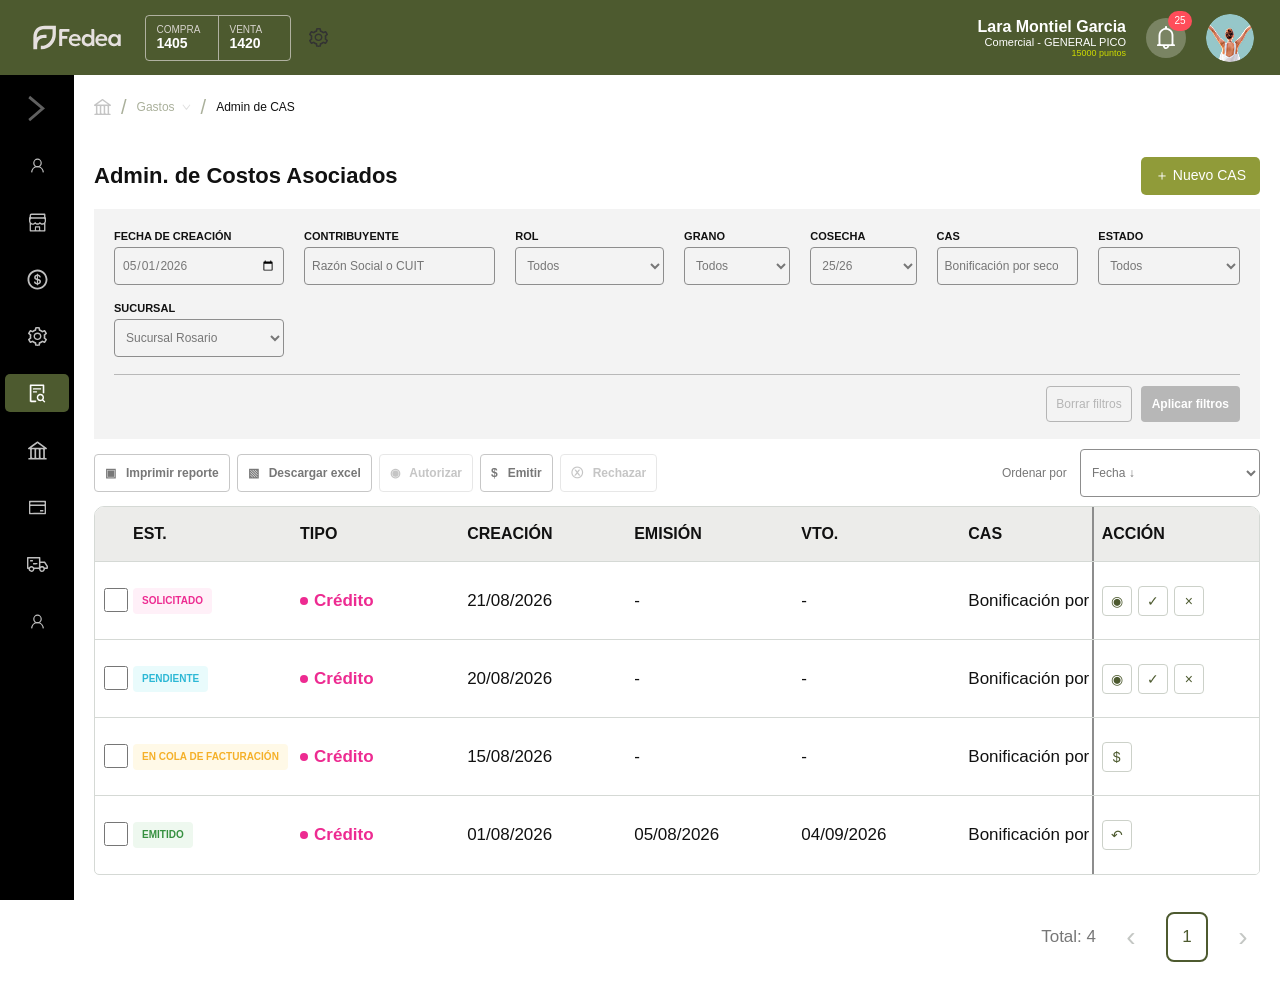
<file: admin-cas.html>
<!DOCTYPE html>
<html lang="es">
<head>
  <meta charset="UTF-8">
  <meta name="viewport" content="width=device-width, initial-scale=1.0">
  <title>Admin. de CAS | Fedea</title>
  <link rel="stylesheet" href="design-system.css">
  <style>
    :root { --page-bg: #ffffff; --panel-border: #d5d9d5; --filter-bg: #f3f3f3; --table-head: #ececea; --row-selected: #f4f5eb; --debit: #909b39; --credit: #ed2b91; --shell-green: #4d5a2f; }
    * { box-sizing: border-box; }
    body { margin: 0; color: var(--fd-color-text); background: var(--page-bg); font-family: var(--fd-font-family); }
    button, input, select { font: inherit; }

    .app-shell { min-height: 100vh; background: var(--fd-color-white); }
    .app-topbar { display: flex; align-items: center; justify-content: space-between; height: 75px; padding: 0 26px; color: var(--fd-color-white); background: var(--shell-green); }
    .brand { display: flex; align-items: center; gap: 18px; }
    .brand__logo { display: block; width: auto; height: 37px; }
    .exchange { display: flex; align-items: center; gap: 14px; }
    .exchange__rates { display: flex; height: 46px; color: var(--fd-color-white); border: 1px solid rgba(229, 224, 222, .65); border-radius: 4px; }
    .exchange__rate { display: flex; min-width: 72px; flex-direction: column; justify-content: center; padding: 0 10px; font-size: 12px; line-height: 1.15; }
    .exchange__rate + .exchange__rate { border-left: 1px solid rgba(229, 224, 222, .65); }
    .exchange__label { color: rgba(229, 224, 222, .9); font-size: 10px; text-transform: uppercase; }
    .exchange__value { font-size: 14px; }
    .exchange__settings { display: block; width: 27px; height: 27px; }
    .user-context { display: flex; align-items: center; gap: 20px; text-align: right; }
    .user-context__name { display: block; font-size: 16px; font-weight: 600; }
    .user-context__role { display: block; font-size: 11px; }
    .user-context__points { display: block; color: var(--fd-color-brand-lime); font-size: 9px; }
    .user-context__bell { position: relative; display: grid; width: 40px; height: 40px; place-items: center; border-radius: 50%; background: rgba(255,255,255,.25); }
    .user-context__bell img { display: block; width: 18px; height: 23px; }
    .user-context__badge { position: absolute; top: -7px; right: -6px; display: grid; width: 24px; height: 20px; place-items: center; border-radius: 10px; background: #ff4d5a; font-size: 10px; }
    .user-context__avatar { display: block; width: 48px; height: 48px; border-radius: 50%; object-fit: cover; }
    .app-sidebar { position: fixed; z-index: 2; top: 75px; bottom: 0; left: 0; display: flex; width: 74px; flex-direction: column; align-items: center; gap: 19px; padding-top: 14px; color: var(--fd-color-white); background: #000000; transition: width 180ms ease; }
    .app-sidebar.is-open { width: 213px; align-items: stretch; }
    .sidebar-icon { display: flex; width: 64px; height: 38px; align-items: center; justify-content: center; gap: 12px; margin: 0 5px; padding: 0 12px; border: 0; border-radius: 5px; color: var(--fd-color-white); background: transparent; cursor: pointer; }
    .app-sidebar.is-open .sidebar-icon { width: calc(100% - 10px); justify-content: flex-start; margin: 0 5px; }
    .sidebar-icon img { display: block; flex: 0 0 auto; width: 28.5px; height: 27px; object-fit: contain; opacity: .75; filter: brightness(0) invert(1); }
    #sidebar-toggle > img { transform: rotate(-90deg); }
    .sidebar-icon--active { background: var(--shell-green); }
    .sidebar-icon--active img { opacity: 1; }
    .sidebar-icon__label { display: none; flex: 1; font-size: 14px; text-align: left; white-space: nowrap; }
    .app-sidebar.is-open .sidebar-icon__label { display: inline; }
    .sidebar-icon .sidebar-icon__chevron { display: none; width: 12px; height: 12px; object-fit: contain; }
    .app-sidebar.is-open .sidebar-icon__chevron { display: inline; }
    .app-main { min-height: calc(100vh - 75px); margin-left: 74px; transition: margin-left 180ms ease; }
    .app-main.menu-open { margin-left: 213px; }
    .breadcrumb { display: flex; height: 64px; align-items: center; gap: 10px; padding: 0 20px; color: #aab09b; font-size: 12px; }
    .breadcrumb__home { width: 17px; height: 18px; opacity: .5; filter: brightness(0) invert(0.55); }
    .breadcrumb__separator { color: #aab09b; font-size: 20px; }
    .breadcrumb__section { display: inline-flex; align-items: center; gap: 7px; }
    .breadcrumb__chevron { width: 9px; height: 7px; opacity: .55; filter: brightness(0) invert(0.55); }
    .breadcrumb strong { color: var(--fd-color-text); font-weight: 500; }
    .admin-header { display: flex; align-items: center; justify-content: space-between; padding: 18px 20px 14px; }
    .admin-title { margin: 0; font-size: 22px; text-transform: none; }
    .admin-subtitle { display: none; }
    .new-cas { min-height: 38px; padding: 0 14px; color: var(--fd-color-white); border: 0; border-radius: 5px; background: #909b39; cursor: pointer; font-size: 14px; }
    .close { width: 36px; height: 36px; color: var(--fd-color-text-secondary); border: 0; background: transparent; cursor: pointer; font-size: 25px; line-height: 1; }

    .admin-content { padding: 0 20px 20px; }
    .filters { display: grid; grid-template-columns: 1.2fr 1.35fr 1.05fr .75fr .75fr 1fr 1fr; gap: 17px 20px; padding: 21px 20px 17px; background: var(--filter-bg); }
    .filter { min-width: 0; }
    .filter__label { display: block; margin-bottom: 5px; color: var(--fd-color-text); font-size: 11px; font-weight: 700; text-transform: uppercase; }
    .filter__control { width: 100%; height: 38px; padding: 0 7px; border: 1px solid #8d8d8d; border-radius: 4px; color: #777; background: transparent; font-size: 12px; }
    .filter__control:focus { outline: 3px solid rgba(144, 155, 57, .22); border-color: var(--control-active); }
    .filter__footer { display: flex; justify-content: flex-end; gap: 9px; grid-column: 1 / -1; padding-top: 11px; border-top: 1px solid #b8b8b8; }
    .clear { min-height: 36px; padding: 0 9px; color: #b5b5b5; border: 1px solid #b5b5b5; border-radius: 4px; background: transparent; cursor: pointer; font-size: 12px; }
    .filter-button { min-height: 36px; padding: 0 11px; color: var(--fd-color-white); border: 0; border-radius: 4px; background: #b7b7b7; cursor: pointer; font-size: 12px; font-weight: 600; }

    .toolbar { display: flex; align-items: center; justify-content: space-between; gap: 16px; padding: 10px 0 9px; }
    .results { color: var(--fd-color-text-secondary); font-size: 12px; }
    .bulk-actions { display: flex; gap: 7px; }
    .button { min-height: 38px; padding: 0 10px; border: 1px solid #c7c7c7; border-radius: 4px; cursor: pointer; font-size: 12px; font-weight: 600; }
    .button:disabled { opacity: .42; cursor: not-allowed; }
    .button--secondary { color: var(--fd-color-text-secondary); background: var(--fd-color-white); }
    .button--primary { color: var(--fd-color-white); background: #4d5a2f; }
    .button--danger { color: var(--fd-color-white); background: #a53f3f; }

    .table-shell { overflow: hidden; border: 1px solid var(--panel-border); border-radius: 10px 10px 5px 5px; }
    .table-scroll { overflow-x: auto; overflow-y: hidden; }
    table { width: 100%; min-width: 2200px; border-collapse: collapse; table-layout: fixed; font-size: 17px; }
    th { padding: 18px 10px; color: var(--fd-color-text); background: var(--table-head); font-size: 16px; font-weight: 700; text-align: left; text-transform: uppercase; white-space: nowrap; }
    td { height: 78px; padding: 10px; border-top: 1px solid var(--panel-border); text-align: left; white-space: nowrap; }
    th:first-child, td:first-child { width: 28px; padding: 7px 5px; }
    tbody tr:hover { background: #fafbf6; }
    .selector { width: 24px; height: 24px; accent-color: #909b39; cursor: pointer; }
    .status { display: inline-flex; align-items: center; min-height: 26px; padding: 0 9px; border-radius: 4px; font-size: 10px; font-weight: 700; white-space: nowrap; }
    .status--requested { color: #ed2b91; background: #fff0f8; }
    .status--pending { color: var(--fd-state-pending); background: var(--fd-state-pending-surface); }
    .status--queue { color: #f5b028; background: #fff9e7; }
    .status--issued { color: #369040; background: #eef8ef; }
    .status--cancelled { color: #ff4d4f; background: #fff1f0; }
    .status--bonified { color: #000000; background: #f5f5f5; }
    .type { display: inline-flex; align-items: center; gap: 6px; font-weight: 700; }
    .type::before { width: 8px; height: 8px; border-radius: 50%; content: ""; }
    .type--credit::before { background: var(--credit); }
    .type--debit::before { background: var(--debit); }
    .type--credit { color: var(--credit); }
    .type--debit { color: var(--debit); }
    .row-actions { display: flex; align-items: center; gap: 6px; }
    .icon-action { width: 30px; height: 30px; padding: 0; color: #4d5a2f; border: 1px solid #ccd1c9; border-radius: 4px; background: var(--fd-color-white); cursor: pointer; font-size: 14px; }
    .icon-action:disabled { color: #bcbfbc; cursor: not-allowed; }
    .fixed-column { position: sticky; right: 0; z-index: 1; background: var(--fd-color-white); box-shadow: inset 2px 0 #8d8d8d; }
    th.fixed-column { z-index: 2; background: var(--table-head); }
    .empty { display: none; padding: 52px 16px; color: var(--fd-color-text-secondary); text-align: center; }
    .empty.is-visible { display: block; }
    .pagination { display: flex; align-items: center; justify-content: flex-end; gap: 18px; min-height: 92px; color: var(--fd-color-text-secondary); font-size: 17px; }
    .pagination__button { width: 34px; height: 42px; color: #c4c7c4; border: 0; background: transparent; cursor: pointer; font-size: 28px; }
    .pagination__current { display: grid; width: 42px; height: 50px; place-items: center; color: var(--shell-green); border: 2px solid var(--shell-green); border-radius: 8px; }

    .notifications { display: flex; flex-direction: column; gap: 8px; margin-top: 16px; }
    .notification { display: flex; align-items: center; gap: 12px; padding: 10px 12px 10px 16px; color: var(--fd-color-black); border: 1px solid #9ca82f; border-radius: 5px; background: #f3fbe9; font-size: 14px; }
    .notification__icon { display: grid; flex: 0 0 28px; width: 28px; height: 28px; place-items: center; color: var(--fd-color-white); border-radius: 50%; background: #9ca82f; font-weight: 700; }
    .notification__message { flex: 1; font-weight: 400; }
    .notification__close { width: 28px; height: 32px; color: #8d8d8d; border: 0; background: transparent; cursor: pointer; font-size: 28px; }

    .dialog-backdrop { position: fixed; z-index: 10; inset: 0; display: none; place-items: center; padding: 24px; background: rgba(0, 0, 0, .32); }
    .dialog-backdrop.is-visible { display: grid; }
    .dialog { width: min(620px, 100%); overflow: hidden; border: 1px solid #d0d3d0; border-radius: 10px; background: var(--fd-color-white); box-shadow: 0 12px 32px rgba(0, 0, 0, .22); }
    .dialog__header { display: flex; justify-content: space-between; align-items: center; padding: 18px 20px; border-bottom: 1px solid var(--panel-border); }
    .dialog__title { margin: 0; font-size: 18px; text-transform: uppercase; }
    .dialog__body { padding: 20px; }
    .detail-grid { display: grid; grid-template-columns: repeat(2, 1fr); gap: 18px; }
    .dialog__footer { display: flex; justify-content: center; gap: 10px; padding: 16px 20px 20px; }
    .confirm-copy { margin: 0; color: var(--fd-color-text-secondary); line-height: 1.5; }

    @media (max-width: 1050px) { .filters { grid-template-columns: repeat(4, 1fr); } }
    @media (max-width: 700px) { .filters { grid-template-columns: repeat(2, 1fr); } .toolbar { align-items: flex-start; flex-direction: column; } .detail-grid { grid-template-columns: 1fr; } .app-topbar { padding: 0 20px; } .brand { font-size: 36px; } .app-sidebar { width: 72px; } .app-main { margin-left: 72px; } }
  </style>
</head>
<body>
  <main class="app-shell" aria-label="Administrador de costos asociados">
    <header class="app-topbar">
      <div class="brand"><img class="brand__logo" src="referencias/Fedea_Logo-Bone.svg" alt="Fedea"><div class="exchange" aria-label="Tipo de cambio"><div class="exchange__rates"><span class="exchange__rate"><span class="exchange__label">Compra</span><strong class="exchange__value">1405</strong></span><span class="exchange__rate"><span class="exchange__label">Venta</span><strong class="exchange__value">1420</strong></span></div><img class="exchange__settings" src="referencias/icons/icon_settings.svg" alt="Configuración"></div></div>
      <div class="user-context"><div><span class="user-context__name">Lara Montiel Garcia</span><span class="user-context__role">Comercial - GENERAL PICO</span><span class="user-context__points">15000 puntos</span></div><span class="user-context__bell" data-icon="BellOutlined" aria-label="Notificaciones"><img src="referencias/icons/BellOutlined.svg" alt=""><span class="user-context__badge">25</span></span><img class="user-context__avatar" src="referencias/icons/Profile.png" alt="Perfil de Lara Montiel Garcia"></div>
    </header>
    <aside class="app-sidebar" aria-label="Navegación principal">
      <button class="sidebar-icon" id="sidebar-toggle" type="button"><img src="referencias/icons/icon_arrow.svg" alt="Expandir menú"><span class="sidebar-icon__label">Menú</span></button>
      <button class="sidebar-icon sidebar-icon--hr" type="button"><img src="referencias/icons/icon_user.svg" alt=""><span class="sidebar-icon__label">Recursos Humanos</span><img class="sidebar-icon__chevron" src="referencias/icons/icon_arrow.svg" alt=""></button>
      <button class="sidebar-icon sidebar-icon--sales" type="button"><img src="referencias/icons/icon_sells.svg" alt=""><span class="sidebar-icon__label">Ventas</span><img class="sidebar-icon__chevron" src="referencias/icons/icon_arrow.svg" alt=""></button>
      <button class="sidebar-icon" type="button"><img src="referencias/icons/icon_pay.svg" alt=""><span class="sidebar-icon__label">Compras</span><img class="sidebar-icon__chevron" src="referencias/icons/icon_arrow.svg" alt=""></button>
      <button class="sidebar-icon" type="button"><img src="referencias/icons/icon_settings.svg" alt=""><span class="sidebar-icon__label">Configuración</span><img class="sidebar-icon__chevron" src="referencias/icons/icon_arrow.svg" alt=""></button>
      <button class="sidebar-icon sidebar-icon--active" type="button"><img src="referencias/icons/icon_search.svg" alt=""><span class="sidebar-icon__label">Gastos</span><img class="sidebar-icon__chevron" src="referencias/icons/icon_arrow.svg" alt=""></button>
      <button class="sidebar-icon" type="button"><img src="referencias/icons/icon_bank.svg" alt=""><span class="sidebar-icon__label">Tesorería</span><img class="sidebar-icon__chevron" src="referencias/icons/icon_arrow.svg" alt=""></button>
      <button class="sidebar-icon" type="button"><img src="referencias/icons/icon_billing.svg" alt=""><span class="sidebar-icon__label">Contabilidad</span><img class="sidebar-icon__chevron" src="referencias/icons/icon_arrow.svg" alt=""></button>
      <button class="sidebar-icon" type="button"><img src="referencias/icons/icon_track.svg" alt=""><span class="sidebar-icon__label">Logística</span><img class="sidebar-icon__chevron" src="referencias/icons/icon_arrow.svg" alt=""></button>
      <button class="sidebar-icon" type="button"><img src="referencias/icons/icon_user.svg" alt=""><span class="sidebar-icon__label">Contribuyentes</span><img class="sidebar-icon__chevron" src="referencias/icons/icon_arrow.svg" alt=""></button>
    </aside>
    <section class="app-main">
      <nav class="breadcrumb" aria-label="Ruta de navegación"><img class="breadcrumb__home" src="referencias/icons/Group (1).svg" alt="Inicio"><span class="breadcrumb__separator">/</span><span class="breadcrumb__section">Gastos<img class="breadcrumb__chevron" src="referencias/icons/icon_arrow.svg" alt=""></span><span class="breadcrumb__separator">/</span><strong>Admin de CAS</strong></nav>
      <header class="admin-header">
        <div><h1 class="admin-title">Admin. de Costos Asociados</h1><p class="admin-subtitle">Administración de costos asociados</p></div>
        <button class="new-cas" id="new-cas" type="button">＋ Nuevo CAS</button>
      </header>

    <section class="admin-content">
      <form class="filters" id="filters">
        <label class="filter"><span class="filter__label">Fecha de creación</span><input class="filter__control" type="date" value="2026-05-01"></label>
        <label class="filter"><span class="filter__label">Contribuyente</span><input class="filter__control" type="search" placeholder="Razón Social o CUIT"></label>
        <label class="filter"><span class="filter__label">Rol</span><select class="filter__control"><option>Todos</option><option>Proveedor</option><option>Cliente</option></select></label>
        <label class="filter"><span class="filter__label">Grano</span><select class="filter__control"><option>Todos</option><option>Girasol</option></select></label>
        <label class="filter"><span class="filter__label">Cosecha</span><select class="filter__control"><option>25/26</option><option>24/25</option></select></label>
        <label class="filter"><span class="filter__label">CAS</span><input class="filter__control" type="search" value="Bonificación por seco"></label>
        <label class="filter"><span class="filter__label">Estado</span><select class="filter__control"><option>Todos</option><option>Pendiente</option><option>Solicitado</option><option>En cola de facturación</option><option>Emitido</option><option>Anulado</option><option>Bonificado</option></select></label>
        <label class="filter"><span class="filter__label">Sucursal</span><select class="filter__control"><option>Sucursal Rosario</option><option>Sede central</option></select></label>
        <div class="filter__footer"><button class="clear" type="reset">Borrar filtros</button><button class="filter-button" type="submit">Aplicar filtros</button></div>
      </form>

      <div class="toolbar"><div class="bulk-actions"><button class="button button--secondary" type="button">▣ &nbsp; Imprimir reporte</button><button class="button button--secondary" type="button">▧ &nbsp; Descargar excel</button><button class="button button--secondary" id="bulk-authorize" type="button" disabled>◉ &nbsp; Autorizar</button><button class="button button--secondary" type="button">$ &nbsp; Emitir</button><button class="button button--secondary" id="bulk-reject" type="button" disabled>ⓧ &nbsp; Rechazar</button></div><label class="results">Ordenar por <select class="filter__control" style="width: 180px; height: 48px; margin-left: 10px"><option>Fecha ↓</option><option>Estado</option></select></label></div>

      <section class="table-shell" aria-label="Listado de costos asociados">
        <div class="table-scroll">
          <table>
            <thead><tr><th></th><th>Est.</th><th>Tipo</th><th>Creación</th><th>Emisión</th><th>Vto.</th><th>CAS</th><th>Tarifa x tn</th><th>Importe</th><th>Moneda</th><th>Comprobante</th><th>Contribuyente</th><th>Rol</th><th class="fixed-column">Acción</th></tr></thead>
            <tbody id="cas-rows">
              <tr data-status="SOLICITADO" data-cas="Bonificación por seco"><td><input class="selector row-selector" type="checkbox" aria-label="Seleccionar CAS 1"></td><td><span class="status status--requested">SOLICITADO</span></td><td><span class="type type--credit">Crédito</span></td><td>21/08/2026</td><td>-</td><td>-</td><td>Bonificación por seco</td><td>$ 285.000 / Tn</td><td>$ 1.068.750,00</td><td>ARS</td><td>-</td><td>Estancia La Esperanza S.A.<br><small>CUIT 30-71234567-8</small></td><td>Proveedor</td><td class="fixed-column"><div class="row-actions"><button class="icon-action" data-action="review" title="Revisar">◉</button><button class="icon-action" data-action="authorize" title="Autorizar">✓</button><button class="icon-action" data-action="reject" title="Rechazar">×</button></div></td></tr>
              <tr data-status="PENDIENTE" data-cas="Bonificación por seco"><td><input class="selector row-selector" type="checkbox" aria-label="Seleccionar CAS 2"></td><td><span class="status status--pending">PENDIENTE</span></td><td><span class="type type--credit">Crédito</span></td><td>20/08/2026</td><td>-</td><td>-</td><td>Bonificación por seco</td><td>$ 285.000 / Tn</td><td>$ 855.000,00</td><td>ARS</td><td>-</td><td>Cooperativa del Sur<br><small>CUIT 30-70987654-1</small></td><td>Proveedor</td><td class="fixed-column"><div class="row-actions"><button class="icon-action" data-action="review" title="Revisar">◉</button><button class="icon-action" data-action="authorize" title="Autorizar">✓</button><button class="icon-action" data-action="reject" title="Rechazar">×</button></div></td></tr>
              <tr data-status="EN COLA DE FACTURACIÓN" data-cas="Bonificación por seco"><td><input class="selector row-selector" type="checkbox" aria-label="Seleccionar CAS 3"></td><td><span class="status status--queue">EN COLA DE FACTURACIÓN</span></td><td><span class="type type--credit">Crédito</span></td><td>15/08/2026</td><td>-</td><td>-</td><td>Bonificación por seco</td><td>$ 285.000 / Tn</td><td>$ 570.000,00</td><td>ARS</td><td>-</td><td>Los Álamos S.A.<br><small>CUIT 30-70111222-3</small></td><td>Proveedor</td><td class="fixed-column"><div class="row-actions"><button class="icon-action" data-action="emit" title="Emitir">$</button></div></td></tr>
              <tr data-status="EMITIDO" data-cas="Bonificación por seco"><td><input class="selector row-selector" type="checkbox" aria-label="Seleccionar CAS 4"></td><td><span class="status status--issued">EMITIDO</span></td><td><span class="type type--credit">Crédito</span></td><td>01/08/2026</td><td>05/08/2026</td><td>04/09/2026</td><td>Bonificación por seco</td><td>$ 285.000 / Tn</td><td>$ 1.425.000,00</td><td>ARS</td><td>NC B 0004-00012876</td><td>Campo Verde S.A.<br><small>CUIT 30-70444555-6</small></td><td>Proveedor</td><td class="fixed-column"><div class="row-actions"><button class="icon-action" data-action="cancel" title="Anular">↶</button></div></td></tr>
            </tbody>
          </table>
        </div>
        <div class="empty" id="empty">No hay costos asociados para los filtros seleccionados.</div>
      </section>
      <div class="notifications" id="notifications" aria-live="polite"></div>
      <nav class="pagination" aria-label="Paginación"><span>Total: 4</span><button class="pagination__button" type="button" aria-label="Página anterior">‹</button><span class="pagination__current">1</span><button class="pagination__button" type="button" aria-label="Página siguiente">›</button></nav>
    </section>
    </section>
  </main>

  <div class="dialog-backdrop" id="dialog-backdrop" role="presentation">
    <section class="dialog" role="dialog" aria-modal="true" aria-labelledby="dialog-title">
      <header class="dialog__header"><h2 class="dialog__title" id="dialog-title">Revisar costo asociado</h2><button class="close" id="dialog-close" type="button" aria-label="Cerrar">×</button></header>
      <div class="dialog__body"><div class="detail-grid"><div class="field"><span class="filter__label">CAS</span><strong id="detail-cas">Bonificación por seco</strong></div><div class="field"><span class="filter__label">Estado</span><strong id="detail-status">SOLICITADO</strong></div><div class="field"><span class="filter__label">Contribuyente</span><strong>Estancia La Esperanza S.A.</strong></div><div class="field"><span class="filter__label">Importe</span><strong>$ 1.068.750,00 ARS</strong></div></div><p class="confirm-copy" style="margin-top: 20px">Al autorizar, el CAS pasará a <strong>EN COLA DE FACTURACIÓN</strong>. Al rechazarlo, dejará de estar disponible para emisión.</p></div>
      <footer class="dialog__footer"><button class="button button--secondary" id="dialog-cancel" type="button">Cancelar</button><button class="button button--danger" id="dialog-reject" type="button">Rechazar</button><button class="button button--primary" id="dialog-authorize" type="button">Autorizar</button></footer>
    </section>
  </div>

  <script>
    const rows = [...document.querySelectorAll('#cas-rows tr')];
    const backdrop = document.querySelector('#dialog-backdrop');
    const notifications = document.querySelector('#notifications');
    const formatCount = () => `${document.querySelectorAll('#cas-rows tr').length} costos asociados encontrados`;

    function notify(message, error = false) {
      const item = document.createElement('div');
      item.className = `notification${error ? ' notification--error' : ''}`;
      item.innerHTML = `<span class="notification__icon">${error ? '×' : '✓'}</span><span class="notification__message">${message}</span><button class="notification__close" type="button" aria-label="Cerrar notificación">×</button>`;
      item.querySelector('.notification__close').addEventListener('click', () => item.remove());
      notifications.append(item);
    }

    function selectedRows() { return rows.filter((row) => row.querySelector('.row-selector').checked); }
    function updateBulkActions() { const enabled = selectedRows().some((row) => ['PENDIENTE', 'SOLICITADO'].includes(row.dataset.status)); document.querySelector('#bulk-authorize').disabled = !enabled; document.querySelector('#bulk-reject').disabled = !enabled; }
    function setStatus(row, status) { row.dataset.status = status; const statusElement = row.querySelector('.status'); statusElement.textContent = status; statusElement.className = `status ${status === 'PENDIENTE' ? 'status--pending' : status === 'ANULADO' ? 'status--cancelled' : status === 'EN COLA DE FACTURACIÓN' ? 'status--queue' : status === 'EMITIDO' ? 'status--issued' : 'status--requested'}`; row.querySelector('.row-selector').checked = false; }
    function closeDialog() { backdrop.classList.remove('is-visible'); }
    function getActionRow(button) { return button.closest('tr'); }
    function openReview(row) { document.querySelector('#detail-status').textContent = row.dataset.status; document.querySelector('#detail-cas').textContent = row.dataset.cas; backdrop.classList.add('is-visible'); backdrop.dataset.rowIndex = rows.indexOf(row); }

    function handleDecision(status, row) { setStatus(row, status); closeDialog(); notify(status === 'EN COLA DE FACTURACIÓN' ? `CAS ${row.dataset.cas} autorizado correctamente.` : `CAS ${row.dataset.cas} rechazado.`, status !== 'EN COLA DE FACTURACIÓN'); updateBulkActions(); }
    document.querySelectorAll('[data-action]').forEach((button) => button.addEventListener('click', () => { const row = getActionRow(button); const action = button.dataset.action; if (action === 'review') openReview(row); if (action === 'authorize') handleDecision('EN COLA DE FACTURACIÓN', row); if (action === 'reject') handleDecision('ANULADO', row); if (action === 'emit') notify('El CAS fue enviado al motor de facturación.'); if (action === 'cancel') notify('El CAS no puede anularse porque todavía no se configuraron sus validaciones.', true); }));
    document.querySelector('#dialog-authorize').addEventListener('click', () => handleDecision('EN COLA DE FACTURACIÓN', rows[Number(backdrop.dataset.rowIndex)]));
    document.querySelector('#dialog-reject').addEventListener('click', () => handleDecision('ANULADO', rows[Number(backdrop.dataset.rowIndex)]));
    document.querySelector('#dialog-close').addEventListener('click', closeDialog); document.querySelector('#dialog-cancel').addEventListener('click', closeDialog); backdrop.addEventListener('click', (event) => { if (event.target === backdrop) closeDialog(); });
    document.querySelectorAll('.row-selector').forEach((selector) => selector.addEventListener('change', updateBulkActions));
    document.querySelector('#bulk-authorize').addEventListener('click', () => { selectedRows().filter((row) => ['PENDIENTE', 'SOLICITADO'].includes(row.dataset.status)).forEach((row) => setStatus(row, 'EN COLA DE FACTURACIÓN')); notify('CAS seleccionados autorizados correctamente.'); updateBulkActions(); });
    document.querySelector('#bulk-reject').addEventListener('click', () => { selectedRows().filter((row) => ['PENDIENTE', 'SOLICITADO'].includes(row.dataset.status)).forEach((row) => setStatus(row, 'ANULADO')); notify('CAS seleccionados rechazados.', true); updateBulkActions(); });
    document.querySelector('#filters').addEventListener('submit', (event) => { event.preventDefault(); notify('Filtros aplicados correctamente.'); });
    document.querySelector('#new-cas').addEventListener('click', () => notify('La creación de CAS se habilitará en el próximo flujo.'));
    document.querySelector('#sidebar-toggle').addEventListener('click', () => {
      const sidebar = document.querySelector('.app-sidebar');
      const main = document.querySelector('.app-main');
      sidebar.classList.toggle('is-open');
      main.classList.toggle('menu-open');
    });
  </script>
</body>
</html>
</file>
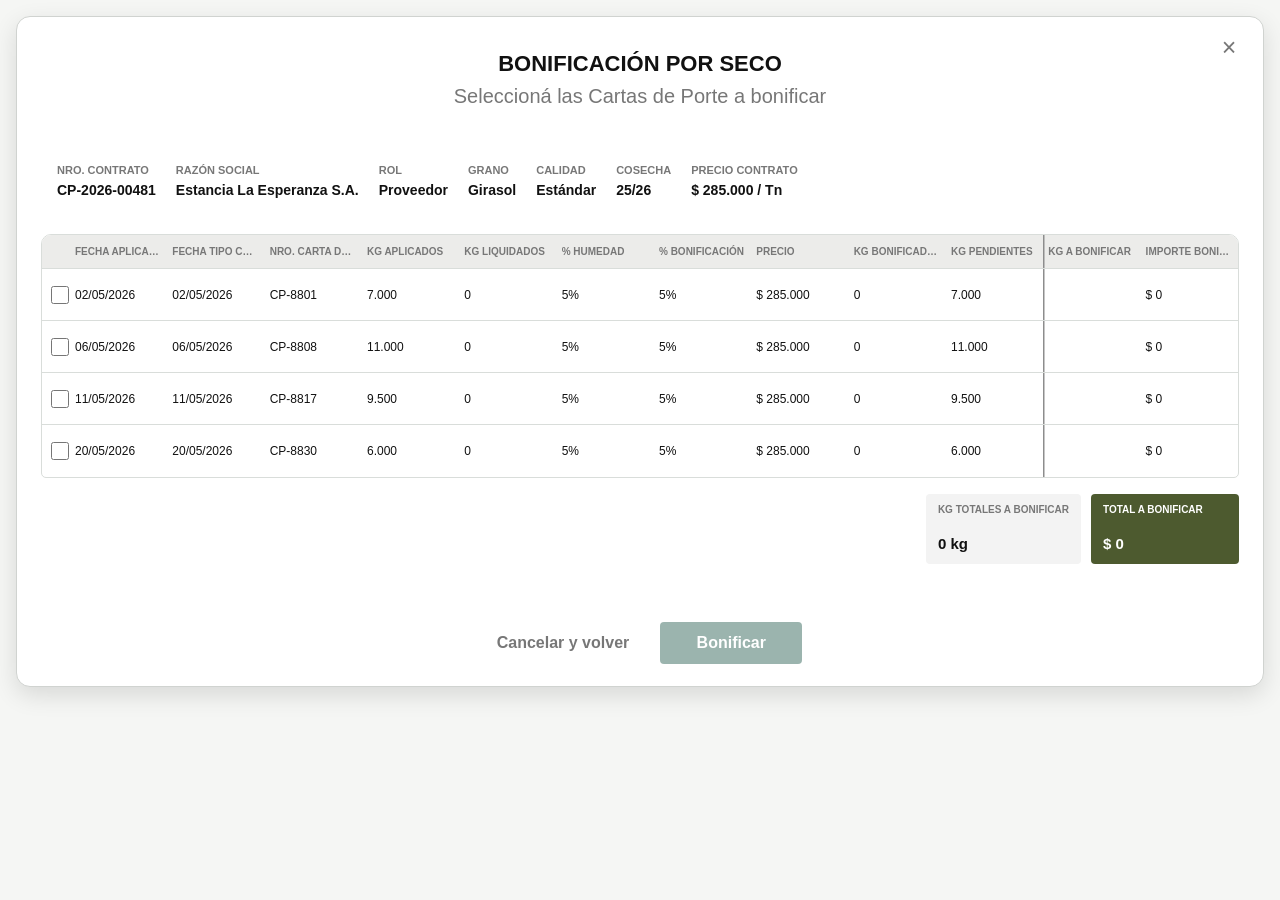
<file: bonificacion-por-seco.html>
<!DOCTYPE html>
<html lang="es">
<head>
  <meta charset="UTF-8">
  <meta name="viewport" content="width=device-width, initial-scale=1.0">
  <title>Bonificación por seco | Fedea</title>
  <link rel="stylesheet" href="design-system.css">
  <style>
    :root {
      --surface-muted: #f3f3f3;
      --table-head: #ececea;
      --table-selected: #f4f5eb;
      --panel-border: #d9ddda;
      --control-active: #909b39;
      --warning-surface: #fff9e7;
      --warning-border: #f2a900;
    }

    * { box-sizing: border-box; }
    body { margin: 0; background: #f5f6f4; color: var(--fd-color-text); font-family: var(--fd-font-family); }
    button, input { font: inherit; }

    .popup {
      width: min(calc(100% - 32px), var(--fd-app-width));
      min-height: 0;
      margin: 16px auto;
      border: 1px solid #d0d3d0;
      border-radius: 14px;
      box-shadow: 0 8px 24px rgba(0, 0, 0, 0.12);
      overflow: hidden;
      background: var(--fd-color-white);
    }

    .popup__header {
      position: relative;
      display: flex;
      flex-direction: column;
      align-items: center;
      gap: 8px;
      padding: 34px 48px 20px;
    }

    .popup__title { margin: 0; font-size: 22px; font-weight: 700; text-align: center; text-transform: uppercase; }
    .popup__subtitle { margin: 0; color: var(--fd-color-text-secondary); font-size: 20px; font-weight: 400; text-align: center; }
    .close { position: absolute; top: 12px; right: 16px; width: 36px; height: 36px; color: var(--fd-color-text-secondary); border: 0; background: transparent; cursor: pointer; font-size: 25px; line-height: 1; }

    .contract {
      display: flex;
      align-items: flex-start;
      gap: 20px;
      margin: 20px 24px 0;
      padding: 16px;
      background: var(--fd-color-white);
    }

    .field { min-width: max-content; }
    .field__label { display: block; margin-bottom: 6px; color: var(--fd-color-text-secondary); font-size: 11px; font-weight: 600; text-transform: uppercase; }
    .field__value { display: block; font-size: 14px; font-weight: 600; }

    .content { padding: 20px 24px 24px; }
    .table-panel { overflow: hidden; border: 1px solid var(--panel-border); border-radius: 10px 10px 5px 5px; }
    .table-scroll { overflow-x: auto; overflow-y: hidden; }
    .empty-state { display: none; padding: 44px 16px; color: var(--fd-color-text-secondary); text-align: center; }
    .empty-state.is-visible { display: block; }
    table { width: 100%; min-width: 1180px; border-collapse: collapse; table-layout: fixed; font-size: 12px; }
    th { padding: 11px 5px; overflow: hidden; color: var(--fd-color-text-secondary); background: var(--table-head); font-size: 10px; font-weight: 700; text-align: left; text-overflow: ellipsis; text-transform: uppercase; white-space: nowrap; }
    td { height: 52px; padding: 7px 5px; overflow: hidden; border-top: 1px solid var(--panel-border); text-align: left; text-overflow: ellipsis; white-space: nowrap; }
    th:first-child, td:first-child { width: 28px; padding-right: 5px; padding-left: 5px; }
    tbody tr { transition: background 120ms ease; }
    tbody tr:hover { background: #fafbf6; }
    tbody tr.is-selected { background: var(--table-selected); }
    tbody tr.is-locked { color: #a7a7a7; background: #fafafa; }
    .selector { width: 18px; height: 18px; accent-color: var(--control-active); cursor: pointer; }
    .selector:disabled { cursor: not-allowed; }

    .fixed-column { position: sticky; right: 0; z-index: 1; min-width: 108px; border-left: 0; box-shadow: inset 1.5px 0 #8d8d8d; background: var(--fd-color-white); }
    th.fixed-column { z-index: 2; background: var(--table-head); }
    tbody tr.is-selected .fixed-column { background: var(--table-selected); }
    tbody tr.is-locked .fixed-column { background: #fafafa; }
    .kg-input { display: none; width: 86px; padding: 7px 8px; border: 1px solid var(--fd-color-border); border-radius: 5px; text-align: left; }
    .kg-input:not(:disabled) { display: inline-block; }
    .kg-input:focus { outline: 3px solid rgba(128, 188, 0, 0.24); border-color: var(--control-active); }

    .totals-row { display: flex; align-items: flex-end; justify-content: flex-end; gap: 10px; margin-top: 16px; }
    .total { min-width: 148px; min-height: 70px; padding: 10px 12px; border-radius: 4px; background: var(--surface-muted); }
    .total__label { display: block; min-height: 25px; color: var(--fd-color-text-secondary); font-size: 10px; font-weight: 600; text-transform: uppercase; }
    .total__value { display: block; margin-top: 6px; font-size: 15px; font-weight: 700; }
    .total--amount { color: var(--fd-color-white); background: #4d5a2f; }
    .total--amount .total__label { color: var(--fd-color-white); }

    .notifications { display: flex; flex-direction: column; gap: 8px; margin-top: 16px; }
    .notification { display: flex; align-items: center; gap: 12px; padding: 10px 12px 10px 16px; color: var(--fd-color-black); border: 1px solid #9ca82f; border-radius: 5px; background: #f3fbe9; font-size: 14px; }
    .notification__icon { display: grid; flex: 0 0 28px; width: 28px; height: 28px; place-items: center; color: var(--fd-color-white); border-radius: 50%; background: #9ca82f; font-size: 17px; font-weight: 700; }
    .notification--error { border-color: var(--fd-color-error); background: var(--fd-color-error-surface); }
    .notification--error .notification__icon { background: var(--fd-color-error); }
    .notification__label { font-weight: 700; }
    .notification__message { flex: 1; font-weight: 400; }
    .notification__close { flex: 0 0 28px; width: 28px; height: 32px; color: #8d8d8d; border: 0; background: transparent; cursor: pointer; font-size: 32px; line-height: 1; }
    .popup__footer { display: flex; justify-content: center; gap: 12px; padding: 18px 24px 22px; }
    .button { min-width: 142px; min-height: 42px; padding: 0 18px; border: 1px solid transparent; border-radius: 4px; cursor: pointer; font-weight: 600; }
    .button--secondary { color: var(--fd-color-text-secondary); background: var(--fd-color-white); }
    .button--primary { color: var(--fd-color-white); background: var(--fd-color-brand-dark); }
    .button--primary:not(:disabled):hover { background: var(--fd-color-brand-light); }
    .button:disabled { opacity: .45; cursor: not-allowed; }

    @media (max-width: 900px) {
      .contract { flex-wrap: wrap; }
      .totals-row { justify-content: flex-start; flex-wrap: wrap; }
    }
  </style>
</head>
<body>
  <main class="popup" aria-label="Solicitud de bonificación por seco">
    <header class="popup__header">
      <h1 class="popup__title">Bonificación por seco</h1>
      <p class="popup__subtitle">Seleccioná las Cartas de Porte a bonificar</p>
      <button class="close" type="button" aria-label="Cerrar">×</button>
    </header>

    <section class="contract" aria-label="Datos del contrato">
      <div class="field"><span class="field__label">Nro. contrato</span><span class="field__value">CP-2026-00481</span></div>
      <div class="field"><span class="field__label">Razón social</span><span class="field__value">Estancia La Esperanza S.A.</span></div>
      <div class="field"><span class="field__label">Rol</span><span class="field__value">Proveedor</span></div>
      <div class="field"><span class="field__label">Grano</span><span class="field__value">Girasol</span></div>
      <div class="field"><span class="field__label">Calidad</span><span class="field__value">Estándar</span></div>
      <div class="field"><span class="field__label">Cosecha</span><span class="field__value">25/26</span></div>
      <div class="field"><span class="field__label">Precio contrato</span><span class="field__value">$ 285.000 / Tn</span></div>
    </section>

    <section class="content">
      <section class="table-panel" aria-label="Cartas de Porte a bonificar">
        <div class="table-scroll">
          <table>
            <thead><tr><th></th><th>Fecha aplicación</th><th>Fecha tipo cambio</th><th>Nro. carta de porte</th><th>Kg aplicados</th><th>Kg liquidados</th><th>% humedad</th><th>% bonificación</th><th>Precio</th><th>Kg bonificados</th><th>Kg pendientes</th><th class="fixed-column">Kg a bonificar</th><th>Importe bonificación</th></tr></thead>
            <tbody id="cp-rows">
              <tr data-cp="CP-8801" data-date="2026-05-02" data-pending="7000" data-rate="0.05"><td><input class="selector" type="checkbox" aria-label="Seleccionar CP-8801"></td><td>02/05/2026</td><td>02/05/2026</td><td>CP-8801</td><td>7.000</td><td>0</td><td>5%</td><td>5%</td><td>$ 285.000</td><td>0</td><td class="pending-cell">7.000</td><td class="fixed-column"><input class="kg-input kg-to-bonus" type="number" min="0" value="7000" disabled aria-label="Kg a bonificar CP-8801"></td><td class="amount-cell">$ 0</td></tr>
              <tr data-cp="CP-8808" data-date="2026-05-06" data-pending="11000" data-rate="0.05"><td><input class="selector" type="checkbox" aria-label="Seleccionar CP-8808"></td><td>06/05/2026</td><td>06/05/2026</td><td>CP-8808</td><td>11.000</td><td>0</td><td>5%</td><td>5%</td><td>$ 285.000</td><td>0</td><td class="pending-cell">11.000</td><td class="fixed-column"><input class="kg-input kg-to-bonus" type="number" min="0" value="11000" disabled aria-label="Kg a bonificar CP-8808"></td><td class="amount-cell">$ 0</td></tr>
              <tr data-cp="CP-8817" data-date="2026-05-11" data-pending="9500" data-rate="0.05"><td><input class="selector" type="checkbox" aria-label="Seleccionar CP-8817"></td><td>11/05/2026</td><td>11/05/2026</td><td>CP-8817</td><td>9.500</td><td>0</td><td>5%</td><td>5%</td><td>$ 285.000</td><td>0</td><td class="pending-cell">9.500</td><td class="fixed-column"><input class="kg-input kg-to-bonus" type="number" min="0" value="9500" disabled aria-label="Kg a bonificar CP-8817"></td><td class="amount-cell">$ 0</td></tr>
              <tr data-cp="CP-8830" data-date="2026-05-20" data-pending="6000" data-rate="0.05"><td><input class="selector" type="checkbox" aria-label="Seleccionar CP-8830"></td><td>20/05/2026</td><td>20/05/2026</td><td>CP-8830</td><td>6.000</td><td>0</td><td>5%</td><td>5%</td><td>$ 285.000</td><td>0</td><td class="pending-cell">6.000</td><td class="fixed-column"><input class="kg-input kg-to-bonus" type="number" min="0" value="6000" disabled aria-label="Kg a bonificar CP-8830"></td><td class="amount-cell">$ 0</td></tr>
            </tbody>
          </table>
          <div class="empty-state" id="cp-empty">No hay Cartas de Porte pendientes de bonificar.</div>
        </div>
      </section>

      <div class="totals-row" aria-live="polite">
        <div class="total"><span class="total__label">Kg totales a bonificar</span><strong class="total__value" id="kg-total">0 kg</strong></div>
        <div class="total total--amount"><span class="total__label">Total a bonificar</span><strong class="total__value" id="amount-total">$ 0</strong></div>
      </div>
      <div class="notifications" id="notifications" aria-live="polite"></div>
    </section>

    <footer class="popup__footer">
      <button class="button button--secondary" type="button">Cancelar y volver</button>
      <button class="button button--primary" id="bonus-button" type="button" disabled>Bonificar</button>
    </footer>
  </main>

  <script>
    const rows = [...document.querySelectorAll('#cp-rows tr')];
    const formatKg = (value) => `${Number(value).toLocaleString('es-AR')} kg`;
    const formatMoney = (value) => `$ ${Number(value).toLocaleString('es-AR', { minimumFractionDigits: 2, maximumFractionDigits: 2 })}`;
    const bonusButton = document.querySelector('#bonus-button');

    function selectedRows() { return rows.filter((row) => row.isConnected && row.querySelector('.selector').checked); }

    function dateDistance(first, second) {
      return Math.abs((new Date(first) - new Date(second)) / 86400000);
    }

    function refresh() {
      const selected = selectedRows();
      const kgTotal = selected.reduce((total, row) => total + Number(row.querySelector('.kg-to-bonus').value || 0), 0);
      const amountTotal = selected.reduce((total, row) => total + Number(row.querySelector('.amount-cell').dataset.amount || 0), 0);
      document.querySelector('#kg-total').textContent = formatKg(kgTotal);
      document.querySelector('#amount-total').textContent = formatMoney(amountTotal);
      bonusButton.disabled = selected.length === 0 || kgTotal === 0 || selected.some((row) => Number(row.querySelector('.amount-cell').dataset.amount || 0) <= 0);
    }

    function updateAvailability() {
      const selected = selectedRows();
      rows.forEach((row) => {
        if (!row.isConnected) return;
        const selector = row.querySelector('.selector');
        const input = row.querySelector('.kg-to-bonus');
        const inWindow = selected.length === 0 || selected.every((selectedRow) => dateDistance(selectedRow.dataset.date, row.dataset.date) <= 7);
        selector.disabled = !inWindow && !selector.checked;
        row.classList.toggle('is-locked', selector.disabled);
        row.classList.toggle('is-selected', selector.checked);
        input.disabled = !selector.checked;
        if (selector.checked) {
          const kg = Number(input.value || 0);
          const price = 285000;
          const amount = kg * 0.05 * price / 1000;
          row.querySelector('.amount-cell').dataset.amount = amount;
          row.querySelector('.amount-cell').textContent = formatMoney(amount);
        } else {
          row.querySelector('.amount-cell').dataset.amount = 0;
          row.querySelector('.amount-cell').textContent = '$ 0';
        }
      });
      refresh();
    }

    rows.forEach((row) => row.querySelector('.selector').addEventListener('change', updateAvailability));
    rows.forEach((row) => row.querySelector('.kg-to-bonus').addEventListener('input', updateAvailability));

    bonusButton.addEventListener('click', () => {
      const selected = selectedRows();
      const amount = selected.reduce((total, row) => total + Number(row.querySelector('.amount-cell').dataset.amount || 0), 0);
      const notification = document.createElement('div');
      notification.className = 'notification notification--success';
      notification.setAttribute('role', 'status');
      notification.innerHTML = `<span class="notification__icon" aria-hidden="true">✓</span><strong class="notification__label">SOLICITUD CREADA</strong><span class="notification__message">Se generó un CAS de crédito por ${formatMoney(amount)} (importe negativo), en estado SOLICITADO.</span><button class="notification__close" type="button" aria-label="Cerrar notificación">×</button>`;
      notification.querySelector('.notification__close').addEventListener('click', () => notification.remove());
      document.querySelector('#notifications').append(notification);
      selected.forEach((row) => row.remove());
      document.querySelector('#cp-empty').classList.toggle('is-visible', document.querySelectorAll('#cp-rows tr').length === 0);
      bonusButton.disabled = true;
    });

  </script>
</body>
</html>
</file>
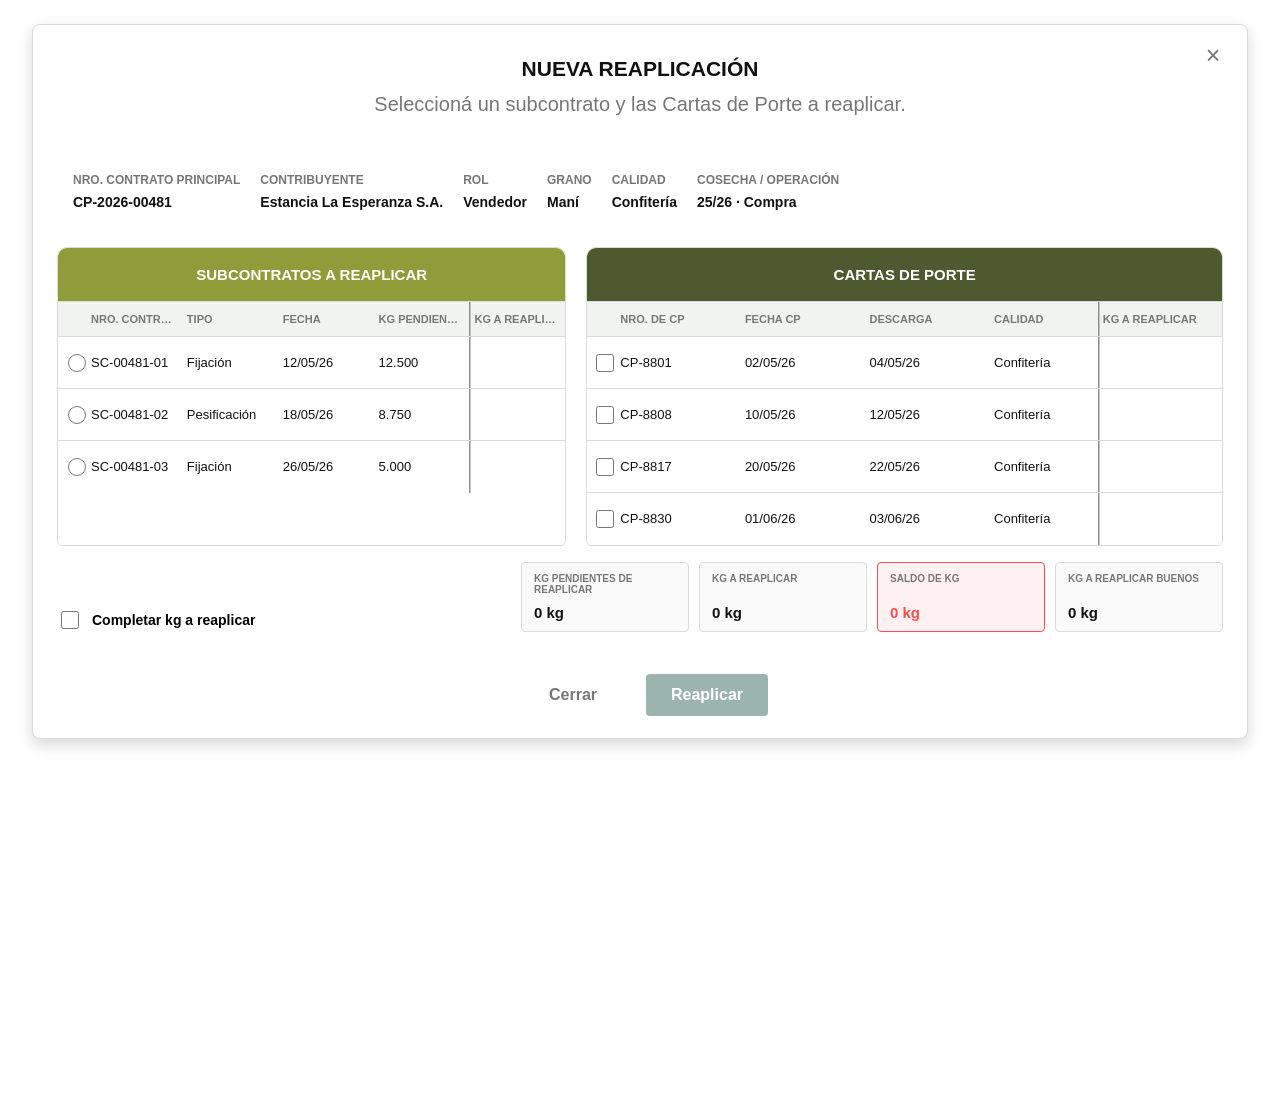
<file: nueva-reaplicacion.html>
<!DOCTYPE html>
<html lang="es">
<head>
  <meta charset="UTF-8">
  <meta name="viewport" content="width=device-width, initial-scale=1.0">
  <title>Nueva reaplicación | Fedea</title>
  <link rel="stylesheet" href="design-system.css">
  <style>
    :root {
      --page-bg: #f5f6f4;
      --panel-bg: #ffffff;
      --panel-border: #d9ddda;
      --table-head: #f1f3f1;
      --table-hover: #f7faef;
      --table-selected: #f4f5eb;
      --focus-ring: rgba(128, 188, 0, 0.24);
      --control-active: #909b39;
    }

    * { box-sizing: border-box; }

    body {
      margin: 0;
      background: var(--page-bg);
      color: var(--fd-color-text);
      font-family: var(--fd-font-family);
    }

    button, input { font: inherit; }

    .prototype-shell {
      width: min(100%, var(--fd-app-width));
      min-height: var(--fd-app-height);
      margin: 0 auto;
      background: var(--panel-bg);
    }

    .topbar {
      display: flex;
      align-items: center;
      justify-content: space-between;
      min-height: 76px;
      padding: 0 40px;
      color: var(--fd-color-white);
      background: var(--fd-color-brand-dark);
    }

    .topbar__brand {
      display: flex;
      align-items: center;
      gap: 12px;
      font-size: 20px;
      font-weight: 600;
      letter-spacing: 0;
    }

    .topbar__mark {
      display: grid;
      width: 34px;
      height: 34px;
      place-items: center;
      color: var(--fd-color-brand-dark);
      border-radius: 50%;
      background: var(--fd-color-brand-lime);
      font-weight: 700;
    }

    .topbar__context {
      color: rgba(255, 255, 255, 0.82);
      font-size: 14px;
    }

    .page {
      padding: 24px 32px 32px;
    }

    .page__heading {
      display: flex;
      align-items: flex-start;
      justify-content: space-between;
      gap: 24px;
      margin-bottom: 24px;
    }

    .eyebrow {
      margin: 0 0 8px;
      color: var(--fd-color-brand-light);
      font-size: 13px;
      font-weight: 700;
      letter-spacing: 0.04em;
      text-transform: uppercase;
    }

    h1 {
      margin: 0;
      font-size: 30px;
      line-height: 1.2;
      text-transform: uppercase;
    }

    .action-trigger {
      padding: 10px 16px;
      color: var(--fd-color-brand-dark);
      border: 1px solid var(--fd-color-brand-dark);
      border-radius: var(--fd-radius-sm);
      background: var(--fd-color-white);
      cursor: pointer;
      font-weight: 600;
    }

    .modal {
      overflow: hidden;
      border: 1px solid var(--panel-border);
      border-radius: var(--fd-radius-md);
      background: var(--panel-bg);
      box-shadow: var(--fd-shadow-md);
    }

    .modal__header {
      position: relative;
      display: flex;
      flex-direction: column;
      align-items: center;
      justify-content: center;
      gap: 8px;
      padding: 32px 48px 18px;
    }

    .modal__title {
      margin: 0;
      font-size: 21px;
      text-transform: uppercase;
    }

    .modal__subtitle {
      margin: 0;
      color: var(--fd-color-text-secondary);
      font-size: 20px;
      font-weight: var(--fd-font-weight-regular);
      line-height: var(--fd-line-height-normal);
      text-align: center;
    }

    .close-button {
      position: absolute;
      right: 16px;
      top: 12px;
      width: 36px;
      height: 36px;
      color: var(--fd-color-text-secondary);
      border: 0;
      background: transparent;
      cursor: pointer;
      font-size: 25px;
      line-height: 1;
    }

    .contract-summary {
      display: grid;
      grid-template-columns: repeat(6, max-content);
      justify-content: start;
      gap: 20px;
      margin: 20px 24px 0;
      padding: 16px;
      border-radius: var(--fd-radius-sm);
      background: var(--fd-color-white);
    }

    .field__label {
      display: block;
      margin-bottom: 6px;
      color: var(--fd-color-text-secondary);
      font-size: 12px;
      font-weight: 600;
      text-transform: uppercase;
    }

    .field__value {
      min-height: 22px;
      font-size: 14px;
      font-weight: 600;
    }

    .modal__body { padding: 20px 24px 24px; }

    .check-control {
      display: inline-flex;
      align-items: center;
      gap: 10px;
      color: var(--fd-color-black);
      cursor: pointer;
      font-size: 14px;
      font-weight: 600;
    }

    .check-control input,
    .row-selector {
      width: 18px;
      height: 18px;
      accent-color: var(--control-active);
      cursor: pointer;
    }

    .tables {
      display: grid;
      grid-template-columns: minmax(0, 1fr) minmax(0, 1.25fr);
      gap: 20px;
    }

    .table-panel {
      min-width: 0;
      border: 1px solid var(--panel-border);
      border-radius: 10px 10px 5px 5px;
      overflow: hidden;
    }

    .table-panel__heading {
      display: flex;
      align-items: center;
      justify-content: center;
      min-height: 54px;
      padding: 0 16px;
      border-bottom: 1px solid var(--panel-border);
    }

    .tables .table-panel:first-child .table-panel__heading {
      color: var(--fd-color-white);
      background: #909b39;
    }

    .tables .table-panel:last-child .table-panel__heading {
      color: var(--fd-color-white);
      background: #4d5a2f;
    }

    .table-panel__title {
      margin: 0;
      font-size: 15px;
      font-weight: 700;
      text-transform: uppercase;
    }

    .table-scroll { overflow-x: auto; }

    .table-scroll--no-horizontal { overflow-x: hidden; }

    .table-scroll--horizontal {
      overflow-x: auto;
      overflow-y: hidden;
    }

    .table-scroll--horizontal table { min-width: 900px; }

    table {
      width: 100%;
      border-collapse: collapse;
      font-size: 13px;
      table-layout: fixed;
    }

    th {
      padding: 11px 5px;
      color: var(--fd-color-text-secondary);
      background: var(--table-head);
      font-size: 11px;
      font-weight: 700;
      text-align: left;
      text-transform: uppercase;
      white-space: nowrap;
      overflow: hidden;
      text-overflow: ellipsis;
    }

    th,
    td {
      text-align: left;
    }

    th:first-child,
    td:first-child {
      width: 28px;
      padding-right: 5px;
      padding-left: 5px;
    }

    td {
      height: 52px;
      padding: 7px 5px;
      border-top: 1px solid var(--panel-border);
      white-space: nowrap;
      text-align: left;
      overflow: hidden;
      text-overflow: ellipsis;
    }

    .fixed-column {
      position: sticky;
      right: 0;
      z-index: 1;
      min-width: 112px;
      border-left: 0;
      box-shadow: inset 1.5px 0 #8d8d8d;
      background: var(--fd-color-white);
    }

    th.fixed-column {
      z-index: 2;
      background: var(--table-head);
    }

    tbody tr.is-selected .fixed-column {
      background: var(--table-selected);
    }

    tbody tr { transition: background var(--fd-motion-duration-fast) var(--fd-motion-ease); }
    tbody tr:hover { background: var(--table-hover); }
    tbody tr.is-selected { background: var(--table-selected); }

    .number { text-align: left; }

    .kg-input {
      display: none;
      width: 86px;
      padding: 8px 9px;
      border: 1px solid var(--fd-color-border);
      border-radius: 5px;
      text-align: left;
    }

    .kg-input:not(:disabled) { display: inline-block; }

    .kg-input:disabled {
      color: var(--fd-color-text-disabled);
      background: var(--fd-color-surface-muted);
      cursor: not-allowed;
    }

    .kg-input:focus {
      outline: 3px solid var(--focus-ring);
      border-color: var(--fd-color-brand-grass);
    }

    .empty-state {
      display: none;
      padding: 48px 16px;
      color: var(--fd-color-text-secondary);
      text-align: center;
    }

    .empty-state.is-visible { display: block; }

    .totals {
      display: grid;
      grid-template-columns: repeat(4, minmax(120px, 168px));
      justify-content: end;
      gap: 10px;
      margin: 0;
    }

    .totals-row {
      display: flex;
      align-items: flex-end;
      justify-content: space-between;
      gap: 20px;
      margin-top: 16px;
    }

    .totals-row .check-control {
      flex: 0 0 auto;
      white-space: nowrap;
    }

    .total {
      min-height: 70px;
      padding: 10px 12px;
      border: 1px solid var(--panel-border);
      border-radius: var(--fd-radius-sm);
      background: var(--fd-color-surface-subtle);
    }

    .total__label {
      display: block;
      min-height: 25px;
      color: var(--fd-color-text-secondary);
      font-size: 10px;
      font-weight: 600;
      text-transform: uppercase;
    }

    .total__value {
      display: block;
      margin-top: 6px;
      font-size: 15px;
      font-weight: 700;
    }

    .total--danger {
      color: var(--fd-color-error);
      border-color: var(--fd-color-error);
      background: var(--fd-color-error-surface);
    }

    .notification {
      display: none;
      align-items: center;
      gap: 12px;
      margin-top: 20px;
      padding: 10px 12px 10px 16px;
      color: var(--fd-color-black);
      border: 1px solid #9ca82f;
      border-radius: var(--fd-radius-sm);
      background: #f3fbe9;
      font-size: 14px;
    }

    .notification.is-visible { display: flex; }
    .notification__icon { display: grid; flex: 0 0 28px; width: 28px; height: 28px; place-items: center; color: var(--fd-color-white); border-radius: 50%; background: #9ca82f; font-size: 17px; font-weight: 700; }
    .notification--error { border-color: var(--fd-color-error); background: var(--fd-color-error-surface); }
    .notification--error .notification__icon { background: var(--fd-color-error); }
    .notification__label { font-weight: 700; }
    .notification__message { flex: 1; font-weight: 400; }
    .notification__close { flex: 0 0 28px; width: 28px; height: 32px; color: #8d8d8d; border: 0; background: transparent; cursor: pointer; font-size: 32px; line-height: 1; }

    .modal__footer {
      display: flex;
      justify-content: center;
      gap: 12px;
      padding: 18px 24px 22px;
    }

    .button {
      min-width: 122px;
      min-height: 42px;
      padding: 0 18px;
      border: 1px solid transparent;
      border-radius: var(--fd-radius-sm);
      cursor: pointer;
      font-weight: 600;
      transition: background var(--fd-motion-duration-base) var(--fd-motion-ease), opacity var(--fd-motion-duration-base) var(--fd-motion-ease);
    }

    .button:disabled { opacity: 0.45; cursor: not-allowed; }
    .button--secondary { color: var(--fd-color-text-secondary); border-color: transparent; background: var(--fd-color-white); }
    .button--primary { color: var(--fd-color-white); background: var(--fd-color-brand-dark); }
    .button--primary:not(:disabled):hover { background: var(--fd-color-brand-light); }

    @media (max-width: 1100px) {
      .contract-summary { grid-template-columns: repeat(3, minmax(0, 1fr)); }
      .tables { grid-template-columns: 1fr; }
    }
  </style>
</head>
<body>
  <main class="prototype-shell" aria-label="Prototipo de nueva reaplicación">
    <section class="page">
      <section class="modal" aria-labelledby="modal-title">
        <div class="modal__header">
          <h2 class="modal__title" id="modal-title">Nueva reaplicación</h2>
          <p class="modal__subtitle">Seleccioná un subcontrato y las Cartas de Porte a reaplicar.</p>
          <button class="close-button" type="button" aria-label="Cerrar">×</button>
        </div>

        <div class="contract-summary">
          <div><span class="field__label">Nro. contrato principal</span><span class="field__value">CP-2026-00481</span></div>
          <div><span class="field__label">Contribuyente</span><span class="field__value">Estancia La Esperanza S.A.</span></div>
          <div><span class="field__label">Rol</span><span class="field__value">Vendedor</span></div>
          <div><span class="field__label">Grano</span><span class="field__value">Maní</span></div>
          <div><span class="field__label">Calidad</span><span class="field__value">Confitería</span></div>
          <div><span class="field__label">Cosecha / operación</span><span class="field__value">25/26 · Compra</span></div>
        </div>

        <div class="modal__body">
          <div class="tables">
            <section class="table-panel" aria-labelledby="subcontracts-title">
              <div class="table-panel__heading">
                <h3 class="table-panel__title" id="subcontracts-title">Subcontratos a reaplicar</h3>
              </div>
              <div class="table-scroll table-scroll--no-horizontal">
                <table>
                  <thead><tr><th></th><th>Nro. contrato</th><th>Tipo</th><th>Fecha</th><th>Kg pendientes</th><th class="fixed-column">Kg a reaplicar</th></tr></thead>
                  <tbody id="subcontract-rows">
                    <tr data-subcontract="SC-00481-01" data-pending="12500"><td><input class="row-selector subcontract-selector" name="subcontract" type="radio" aria-label="Seleccionar SC-00481-01"></td><td>SC-00481-01</td><td>Fijación</td><td>12/05/26</td><td class="number pending-cell">12.500</td><td class="fixed-column"><input class="kg-input subcontract-input" type="number" min="0" value="12500" disabled aria-label="Kg a reaplicar SC-00481-01"></td></tr>
                    <tr data-subcontract="SC-00481-02" data-pending="8750"><td><input class="row-selector subcontract-selector" name="subcontract" type="radio" aria-label="Seleccionar SC-00481-02"></td><td>SC-00481-02</td><td>Pesificación</td><td>18/05/26</td><td class="number pending-cell">8.750</td><td class="fixed-column"><input class="kg-input subcontract-input" type="number" min="0" value="8750" disabled aria-label="Kg a reaplicar SC-00481-02"></td></tr>
                    <tr data-subcontract="SC-00481-03" data-pending="5000"><td><input class="row-selector subcontract-selector" name="subcontract" type="radio" aria-label="Seleccionar SC-00481-03"></td><td>SC-00481-03</td><td>Fijación</td><td>26/05/26</td><td class="number pending-cell">5.000</td><td class="fixed-column"><input class="kg-input subcontract-input" type="number" min="0" value="5000" disabled aria-label="Kg a reaplicar SC-00481-03"></td></tr>
                  </tbody>
                </table>
                <div class="empty-state" id="subcontract-empty">No hay subcontratos con kg pendientes de reaplicar.</div>
              </div>
            </section>

            <section class="table-panel" aria-labelledby="transport-title">
              <div class="table-panel__heading">
                <h3 class="table-panel__title" id="transport-title">Cartas de porte</h3>
              </div>
              <div class="table-scroll table-scroll--horizontal">
                <table>
                  <thead><tr><th></th><th>Nro. de CP</th><th>Fecha CP</th><th>Descarga</th><th>Calidad</th><th>Kg disponibles</th><th>Kg buenos</th><th class="fixed-column">Kg a reaplicar</th></tr></thead>
                  <tbody id="transport-rows">
                    <tr data-transport="CP-8801" data-available="7000"><td><input class="row-selector transport-selector" type="checkbox" aria-label="Seleccionar CP-8801"></td><td>CP-8801</td><td>02/05/26</td><td>04/05/26</td><td>Confitería</td><td class="number available-cell">7.000</td><td class="number">6.650</td><td class="fixed-column"><input class="kg-input transport-input" type="number" min="0" value="0" disabled aria-label="Kg a reaplicar CP-8801"></td></tr>
                    <tr data-transport="CP-8808" data-available="11000"><td><input class="row-selector transport-selector" type="checkbox" aria-label="Seleccionar CP-8808"></td><td>CP-8808</td><td>10/05/26</td><td>12/05/26</td><td>Confitería</td><td class="number available-cell">11.000</td><td class="number">10.420</td><td class="fixed-column"><input class="kg-input transport-input" type="number" min="0" value="0" disabled aria-label="Kg a reaplicar CP-8808"></td></tr>
                    <tr data-transport="CP-8817" data-available="9500"><td><input class="row-selector transport-selector" type="checkbox" aria-label="Seleccionar CP-8817"></td><td>CP-8817</td><td>20/05/26</td><td>22/05/26</td><td>Confitería</td><td class="number available-cell">9.500</td><td class="number">9.050</td><td class="fixed-column"><input class="kg-input transport-input" type="number" min="0" value="0" disabled aria-label="Kg a reaplicar CP-8817"></td></tr>
                    <tr data-transport="CP-8830" data-available="6000"><td><input class="row-selector transport-selector" type="checkbox" aria-label="Seleccionar CP-8830"></td><td>CP-8830</td><td>01/06/26</td><td>03/06/26</td><td>Confitería</td><td class="number available-cell">6.000</td><td class="number">5.720</td><td class="fixed-column"><input class="kg-input transport-input" type="number" min="0" value="0" disabled aria-label="Kg a reaplicar CP-8830"></td></tr>
                  </tbody>
                </table>
                <div class="empty-state" id="transport-empty">No hay Cartas de Porte disponibles para reaplicar.</div>
              </div>
            </section>
          </div>

          <div class="totals-row">
            <label class="check-control"><input id="complete-kg" type="checkbox"> Completar kg a reaplicar</label>
            <div class="totals" aria-live="polite">
              <div class="total"><span class="total__label">Kg pendientes de reaplicar</span><strong class="total__value" id="pending-total">0 kg</strong></div>
              <div class="total"><span class="total__label">Kg a reaplicar</span><strong class="total__value" id="to-apply-total">0 kg</strong></div>
              <div class="total total--danger" id="balance-total"><span class="total__label">Saldo de kg</span><strong class="total__value" id="balance-value">0 kg</strong></div>
              <div class="total"><span class="total__label">Kg a reaplicar buenos</span><strong class="total__value" id="good-total">0 kg</strong></div>
            </div>
          </div>
          <div class="notification notification--success" id="notification" role="status"><span class="notification__icon" aria-hidden="true">✓</span><strong class="notification__label">Notificación:</strong><span class="notification__message"></span><button class="notification__close" type="button" aria-label="Cerrar notificación">×</button></div>
        </div>

        <footer class="modal__footer">
          <button class="button button--secondary" type="button">Cerrar</button>
          <button class="button button--primary" id="apply-button" type="button" disabled>Reaplicar</button>
        </footer>
      </section>
    </section>
  </main>

  <script>
    const formatKg = (value) => `${Number(value).toLocaleString('es-AR')} kg`;
    const subcontractRows = [...document.querySelectorAll('[data-subcontract]')];
    const transportRows = [...document.querySelectorAll('[data-transport]')];
    const applyButton = document.querySelector('#apply-button');
    const completeCheckbox = document.querySelector('#complete-kg');

    function selectedSubcontract() {
      return subcontractRows.find((row) => row.querySelector('.subcontract-selector').checked);
    }

    function selectedTransports() {
      return transportRows.filter((row) => row.querySelector('.transport-selector').checked);
    }

    function updateTotals() {
      const subcontract = selectedSubcontract();
      const pending = subcontract ? Number(subcontract.dataset.pending) : 0;
      const applied = selectedTransports().reduce((total, row) => total + Number(row.querySelector('.transport-input').value || 0), 0);
      const balance = pending - applied;
      document.querySelector('#pending-total').textContent = formatKg(pending);
      document.querySelector('#to-apply-total').textContent = formatKg(applied);
      document.querySelector('#balance-value').textContent = formatKg(balance);
      document.querySelector('#balance-total').classList.toggle('total--danger', balance !== 0);
      applyButton.disabled = !subcontract || applied <= 0 || balance < 0;
    }

    function enableSelectedRows() {
      subcontractRows.forEach((row) => {
        const selected = row.querySelector('.subcontract-selector').checked;
        row.classList.toggle('is-selected', selected);
        row.querySelector('.subcontract-input').disabled = !selected;
      });
      transportRows.forEach((row) => {
        const selected = row.querySelector('.transport-selector').checked;
        row.classList.toggle('is-selected', selected);
        row.querySelector('.transport-input').disabled = !selected;
      });
      updateTotals();
    }

    function completeKg() {
      const subcontract = selectedSubcontract();
      if (!subcontract) return;
      let remaining = Number(subcontract.querySelector('.subcontract-input').value || subcontract.dataset.pending);
      transportRows.forEach((row) => {
        const available = Number(row.dataset.available);
        const input = row.querySelector('.transport-input');
        const selector = row.querySelector('.transport-selector');
        const amount = Math.min(available, remaining);
        selector.checked = amount > 0;
        input.disabled = amount === 0;
        input.value = amount;
        row.classList.toggle('is-selected', amount > 0);
        remaining -= amount;
      });
      updateTotals();
    }

    document.querySelectorAll('.subcontract-selector, .transport-selector').forEach((selector) => selector.addEventListener('change', enableSelectedRows));
    document.querySelectorAll('.kg-input').forEach((input) => input.addEventListener('input', updateTotals));
    completeCheckbox.addEventListener('change', completeKg);

    applyButton.addEventListener('click', () => {
      const subcontract = selectedSubcontract();
      const applied = selectedTransports().reduce((total, row) => total + Number(row.querySelector('.transport-input').value || 0), 0);
      const pending = Number(subcontract.dataset.pending);
      const remaining = pending - applied;
      document.querySelector('#notification .notification__message').textContent = `Se aplicaron ${formatKg(applied)} al subcontrato ${subcontract.dataset.subcontract}.`;
      document.querySelector('#notification').classList.add('is-visible');
      subcontract.dataset.pending = remaining;
      subcontract.querySelector('.pending-cell').textContent = Number(remaining).toLocaleString('es-AR');
      selectedTransports().forEach((row) => {
        const input = row.querySelector('.transport-input');
        const availableCell = row.querySelector('.available-cell');
        const available = Number(row.dataset.available) - Number(input.value || 0);
        row.dataset.available = available;
        availableCell.textContent = Number(available).toLocaleString('es-AR');
        input.value = 0;
        row.querySelector('.transport-selector').checked = false;
        input.disabled = true;
        if (available === 0) row.remove();
      });
      subcontract.querySelector('.subcontract-selector').checked = false;
      subcontract.querySelector('.subcontract-input').disabled = true;
      if (remaining === 0) subcontract.remove();
      document.querySelector('#subcontract-empty').classList.toggle('is-visible', document.querySelectorAll('#subcontract-rows tr').length === 0);
      document.querySelector('#transport-empty').classList.toggle('is-visible', document.querySelectorAll('#transport-rows tr').length === 0);
      completeCheckbox.checked = false;
      updateTotals();
    });

    document.querySelector('.notification__close').addEventListener('click', () => document.querySelector('#notification').classList.remove('is-visible'));
  </script>
</body>
</html>
</file>
<file: design-system.css>
:root {
  /* Layout */
  --fd-app-width: 1366px;
  --fd-app-height: 1101px;
  --fd-sidebar-width: 156px;
  --fd-header-height: 150px;
  --fd-content-padding-x: 40px;
  --fd-content-padding-y: 40px;
  --fd-control-height: 76px;
  --fd-table-row-height: 100px;

  /* Typography: Ant Design default system font stack */
  --fd-font-family: -apple-system, BlinkMacSystemFont, "Segoe UI", Roboto,
    "Helvetica Neue", Arial, "Noto Sans", sans-serif, "Apple Color Emoji",
    "Segoe UI Emoji", "Segoe UI Symbol", "Noto Color Emoji";
  --fd-font-size-xs: 14px;
  --fd-font-size-sm: 16px;
  --fd-font-size-md: 20px;
  --fd-font-size-lg: 24px;
  --fd-font-size-xl: 40px;
  --fd-font-weight-regular: 400;
  --fd-font-weight-medium: 500;
  --fd-font-weight-semibold: 600;
  --fd-line-height-tight: 1.2;
  --fd-line-height-normal: 1.5;

  /* Official brand palette from the Fedea brand book */
  --fd-color-brand-dark: #245b4e;
  --fd-color-brand-grass: #80bc00;
  --fd-color-brand-light: #369040;
  --fd-color-brand-bone: #e5e0de;
  --fd-color-brand-lime: #cddb00;
  --fd-color-brand-lime-dark: #a8ad00;

  /* Semantic aliases for components and Ant Design mapping */
  --fd-color-brand-900: var(--fd-color-brand-dark);
  --fd-color-brand-800: var(--fd-color-brand-dark);
  --fd-color-brand-700: var(--fd-color-brand-light);
  --fd-color-brand-600: var(--fd-color-brand-grass);
  --fd-color-brand-500: var(--fd-color-brand-lime);
  --fd-color-brand-100: #f5f8e5;
  --fd-color-brand-050: #fbfced;

  /* Neutral palette */
  --fd-color-black: #000000;
  --fd-color-white: #ffffff;
  --fd-color-text: #111111;
  --fd-color-text-secondary: #777777;
  --fd-color-text-disabled: #bdbdbd;
  --fd-color-border: #a6a6a6;
  --fd-color-border-light: #dddddd;
  --fd-color-surface: #ffffff;
  --fd-color-surface-muted: #f3f3f3;
  --fd-color-surface-subtle: #fafafa;

  /* Semantic states */
  --fd-color-success: var(--fd-color-brand-light);
  --fd-color-success-surface: #eef8ef;
  --fd-color-info: #12bfc5;
  --fd-color-info-surface: #e9fbfc;
  --fd-color-warning: #f2a900;
  --fd-color-warning-surface: #fff9e7;
  --fd-color-error: #ff4d4f;
  --fd-color-error-surface: #fff1f0;

  /* Status palette */
  --fd-status-attention: #f5b028;
  --fd-status-error: #ff4d4f;
  --fd-status-ok: #909b39;
  --fd-status-dark: #4d5a2f;
  --fd-status-critical: #ed2b91;
  --fd-status-neutral: #000000;
  --fd-status-info: #3478d4;
  --fd-state-pending: #2db8d5;
  --fd-state-pending-surface: #e9fbfc;
  --fd-state-cancelled: #ff4d4f;
  --fd-state-cancelled-surface: #fff1f0;
  --fd-state-open: #369040;
  --fd-state-open-surface: #eef8ef;
  --fd-status-attention-surface: #fff9e7;
  --fd-status-error-surface: #fff1f0;
  --fd-status-ok-surface: #f4f5eb;
  --fd-status-dark-surface: #f1f4eb;
  --fd-status-critical-surface: #fff0f8;
  --fd-status-neutral-surface: #f5f5f5;
  --fd-status-info-surface: #eef5ff;

  /* Shape and elevation */
  --fd-radius-sm: 4px;
  --fd-radius-md: 8px;
  --fd-radius-lg: 12px;
  --fd-border-width: 1px;
  --fd-shadow-sm: 0 2px 8px rgba(0, 0, 0, 0.12);
  --fd-shadow-md: 0 6px 16px rgba(0, 0, 0, 0.16);

  /* Spacing scale */
  --fd-space-1: 4px;
  --fd-space-2: 8px;
  --fd-space-3: 12px;
  --fd-space-4: 16px;
  --fd-space-5: 20px;
  --fd-space-6: 24px;
  --fd-space-8: 32px;
  --fd-space-10: 40px;
  --fd-space-12: 48px;
  --fd-space-16: 64px;

  /* Motion */
  --fd-motion-duration-fast: 120ms;
  --fd-motion-duration-base: 200ms;
  --fd-motion-ease: cubic-bezier(0.2, 0, 0, 1);
}

.fd-app {
  width: min(100%, var(--fd-app-width));
  min-height: var(--fd-app-height);
  margin: 0 auto;
  color: var(--fd-color-text);
  background: var(--fd-color-surface);
  font-family: var(--fd-font-family);
  font-size: var(--fd-font-size-sm);
  line-height: var(--fd-line-height-normal);
}

.fd-shell {
  display: grid;
  grid-template-columns: var(--fd-sidebar-width) minmax(0, 1fr);
  grid-template-rows: var(--fd-header-height) minmax(0, 1fr);
  min-height: var(--fd-app-height);
}

.fd-shell__header {
  grid-column: 1 / -1;
  background: var(--fd-color-brand-900);
}

.fd-shell__sidebar {
  grid-row: 2;
  background: var(--fd-color-black);
}

.fd-shell__main {
  grid-row: 2;
  min-width: 0;
  padding: var(--fd-content-padding-y) var(--fd-content-padding-x);
  background: var(--fd-color-surface);
}

.fd-section-title {
  margin: 0 0 var(--fd-space-4);
  color: var(--fd-color-text);
  font-size: var(--fd-font-size-md);
  font-weight: var(--fd-font-weight-semibold);
  line-height: var(--fd-line-height-tight);
  text-transform: uppercase;
}

.fd-status {
  display: inline-flex;
  align-items: center;
  gap: var(--fd-space-2);
  min-height: 40px;
  padding: 0 var(--fd-space-4);
  border: var(--fd-border-width) solid currentColor;
  border-radius: var(--fd-radius-md);
  font-weight: var(--fd-font-weight-semibold);
}

/* Long status is the default; use short only inside horizontally scrollable tables. */
.fd-status--short {
  width: 24px;
  min-height: 24px;
  padding: 0;
  justify-content: center;
  font-size: 0;
}

.fd-status--short::before {
  width: 8px;
  height: 8px;
  margin: 0;
}

.fd-status::before {
  width: 8px;
  height: 8px;
  border-radius: 50%;
  background: currentColor;
  content: "";
}

.fd-status--success {
  color: var(--fd-color-success);
  background: var(--fd-color-success-surface);
}

.fd-status--info {
  color: var(--fd-color-info);
  background: var(--fd-color-info-surface);
}

.fd-status--warning {
  color: var(--fd-color-warning);
  background: var(--fd-color-warning-surface);
}

.fd-status--error {
  color: var(--fd-color-error);
  background: var(--fd-color-error-surface);
}

.fd-status--attention { color: var(--fd-status-attention); background: var(--fd-status-attention-surface); }
.fd-status--status-error { color: var(--fd-status-error); background: var(--fd-status-error-surface); }
.fd-status--ok { color: var(--fd-status-ok); background: var(--fd-status-ok-surface); }
.fd-status--dark { color: var(--fd-status-dark); background: var(--fd-status-dark-surface); }
.fd-status--critical { color: var(--fd-status-critical); background: var(--fd-status-critical-surface); }
.fd-status--neutral { color: var(--fd-status-neutral); background: var(--fd-status-neutral-surface); }
.fd-status--info-blue { color: var(--fd-status-info); background: var(--fd-status-info-surface); }

/* Global state rules. Other status colors are defined per administrator. */
.fd-status--pending,
.fd-status--loaded { color: var(--fd-state-pending); background: var(--fd-state-pending-surface); }
.fd-status--cancelled { color: var(--fd-state-cancelled); background: var(--fd-state-cancelled-surface); }
.fd-status--open { color: var(--fd-state-open); background: var(--fd-state-open-surface); }

@media (max-width: 1366px) {
  :root {
    --fd-content-padding-x: 32px;
    --fd-content-padding-y: 32px;
  }
}
</file>
